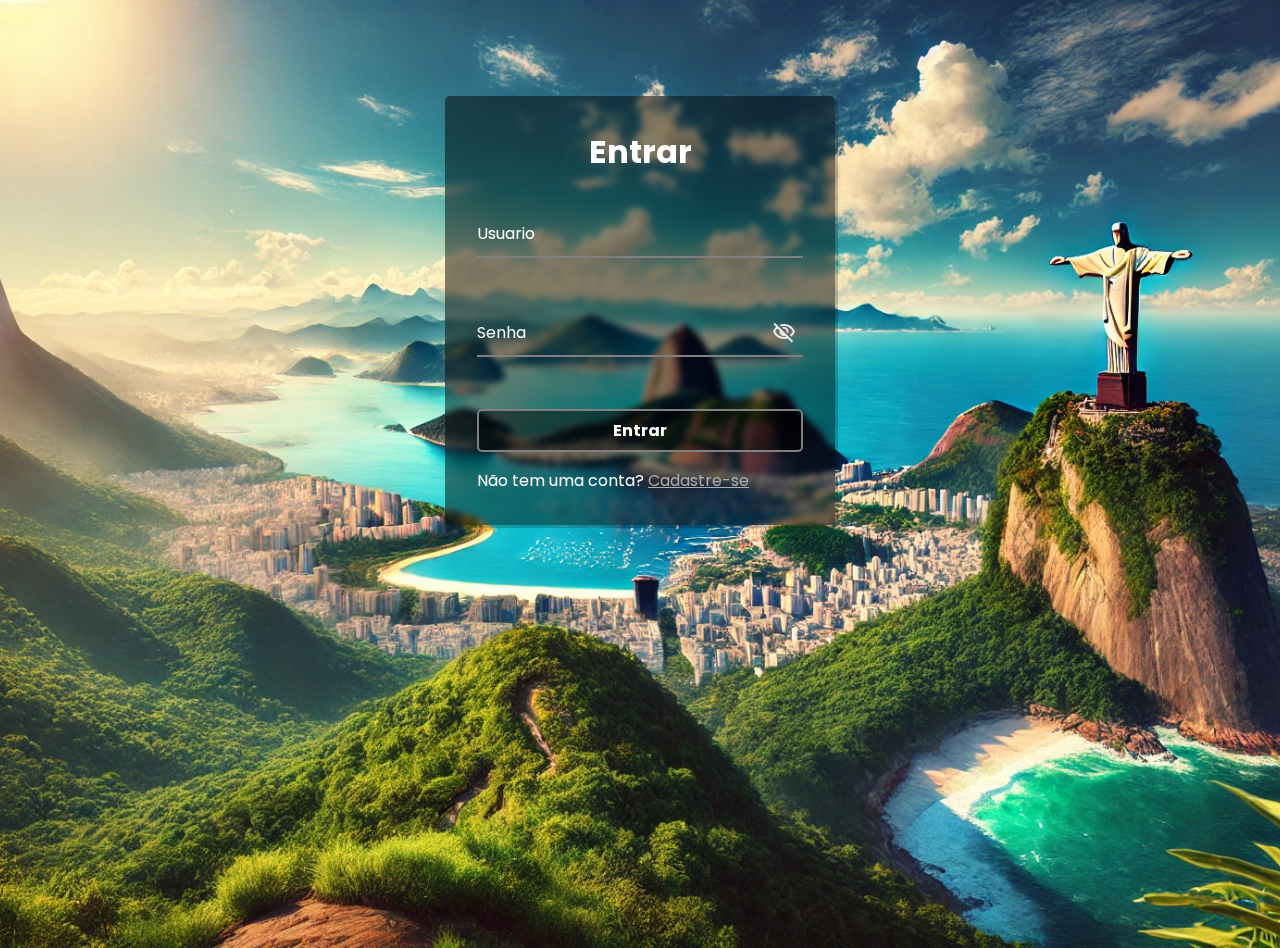
<file: index.html>
<!DOCTYPE html>
<html lang="pt-br">
<head>
    <meta charset="UTF-8">
    <meta name="viewport" content="width=device-width, initial-scale=1.0">
    <link rel="stylesheet" href="styles.css">
    <link rel="preconnect" href="https://fonts.googleapis.com">
<link rel="preconnect" href="https://fonts.gstatic.com" crossorigin>
<link href="https://fonts.googleapis.com/css2?family=Archivo+Black&family=Poppins:ital,wght@0,100;0,200;0,300;0,400;0,500;0,600;0,700;0,800;0,900;1,100;1,200;1,300;1,400;1,500;1,600;1,700;1,800;1,900&display=swap" rel="stylesheet">
    <title>Document</title>
</head>
<body>
    <div class="container">
        <div class="card">
            <h1>Entrar</h1>

            <div id="msgError"></div>

            <div class="label-float">
                <input type="text" id="usuario" placeholder="" required>
                <label id="userLabel" for="usuario">Usuario</label>
            </div>

            <div class="label-float">
                <input type="password" id="senha" placeholder="" required>
                <label id="senhaLabel" for="senha">Senha</label>
                <img
            id="verSenha"
            class="eye"
            src="visibility_off_24dp_E8EAED_FILL0_wght400_GRAD0_opsz24.svg"
            alt=""
          />
                
            </div>

            <div class="justify-center">
                <button onclick="entrar()">Entrar</button>
            </div>

            <p>Não tem uma conta?
                <a href="cadastro.html">Cadastre-se</a>
            </p>


        </div>
    </div>

    <script src="script.js"></script>
</body>
</html>
</file>
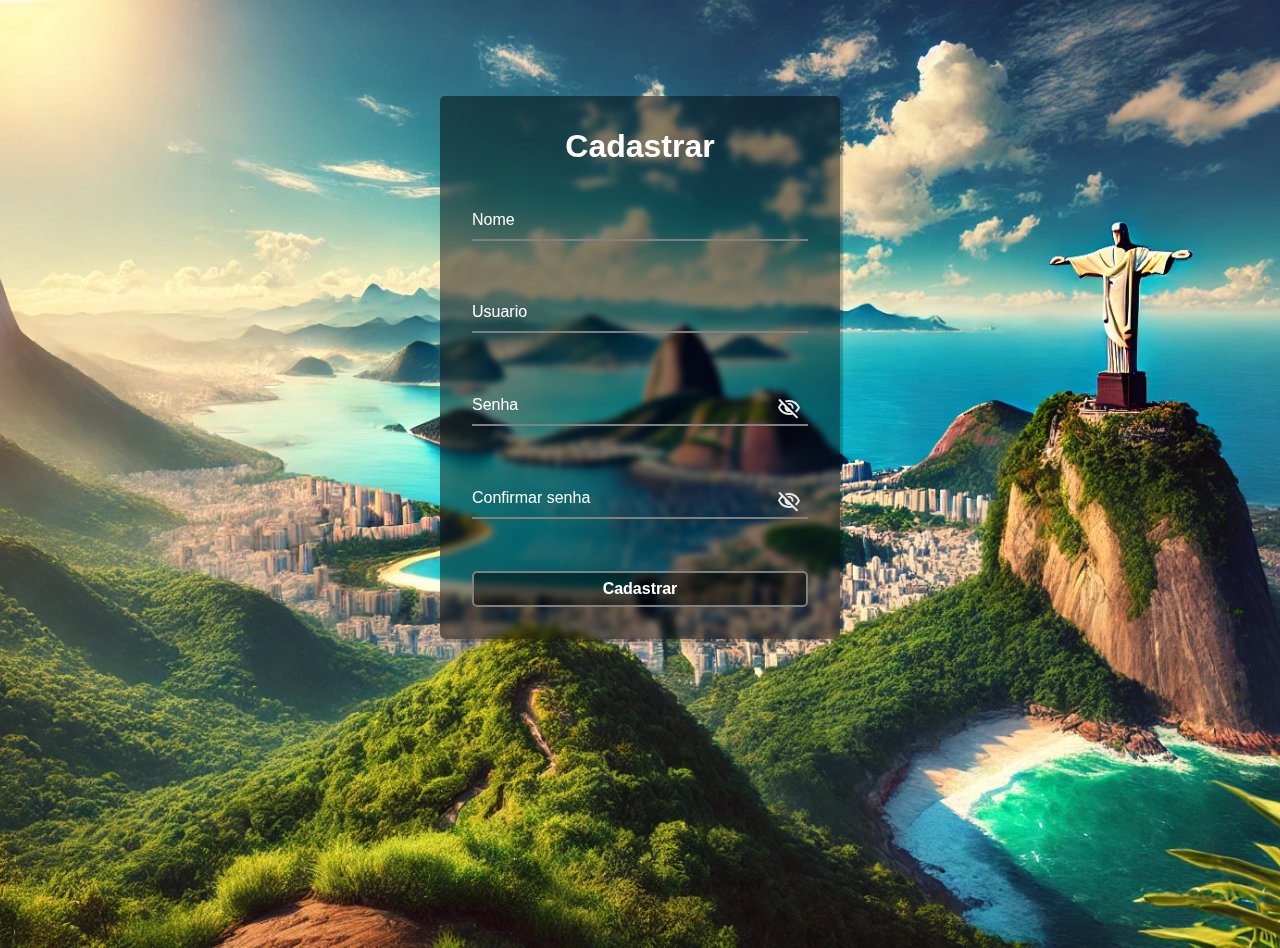
<file: cadastro.html>
<!DOCTYPE html>
<html lang="pt-br">
  <head>
    <meta charset="UTF-8" />
    <meta name="viewport" content="width=device-width, initial-scale=1.0" />
    <link rel="stylesheet" href="cadastro.css" />
    <title>Document</title>
  </head>
  <body>
    <div class="container">
      <div class="card">
        <h1>Cadastrar</h1>

        <div id="msgError"></div>
        <div id="msgSuccess"></div>

        <div class="label-float">
          <input type="text" id="nome" placeholder="" required />
          <label id="labelNome" for="nome">Nome</label>
        </div>

        <div class="label-float">
          <input type="text" id="usuario" placeholder="" required />
          <label id="labelUsuario" for="usuario">Usuario</label>
        </div>

        <div class="label-float">
          <input type="password" id="senha" placeholder="" required />
          <label id="labelSenha" for="usuario">Senha</label>
          <img
            id="verSenha"
            class="eye"
            src="visibility_off_24dp_E8EAED_FILL0_wght400_GRAD0_opsz24.svg"
            alt=""
          />
        </div>

        <div class="label-float">
          <input type="password" id="confirmSenha" placeholder="" required />
          <label id="labelConfirmSenha" for="confirmSenha"
            >Confirmar senha</label
          >
          <img
            id="verConfirmSenha"
            class="eye"
            src="visibility_off_24dp_E8EAED_FILL0_wght400_GRAD0_opsz24.svg"
            alt=""
          />
        </div>


        <div class="justify-center">
          <button onclick="cadastrar()">Cadastrar</button>
        </div>


      </div>
    </div>

    <script src="script.js"></script>
  </body>
</html>
</file>
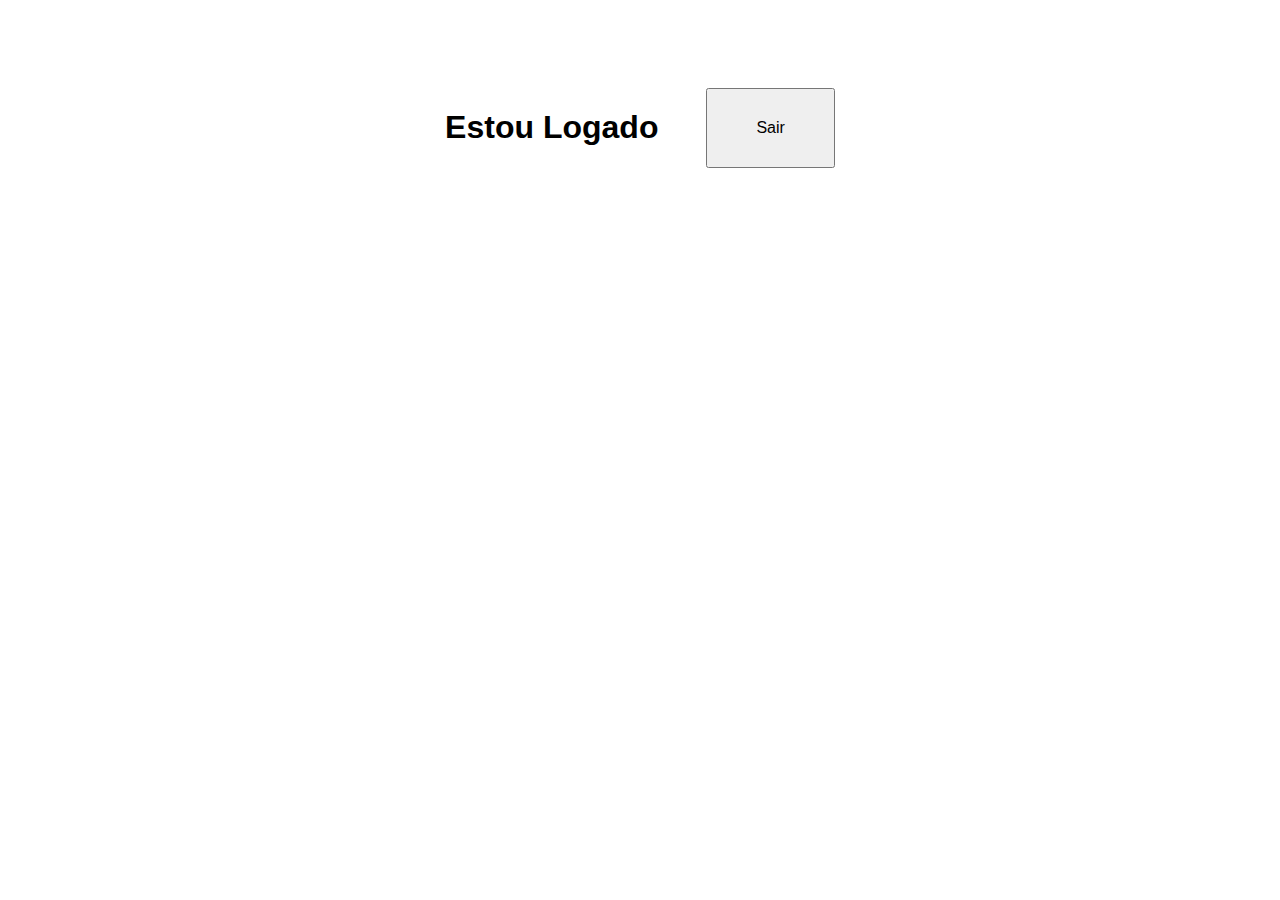
<file: home.html>
<!DOCTYPE html>
<html lang="pt-br">
<head>
    <meta charset="UTF-8">
    <meta name="viewport" content="width=device-width, initial-scale=1.0">
    <link rel="stylesheet" href="home.css">
    <title>Document</title>
</head>
<body>
    <div class="content">
    <h1>Estou Logado</h1>

    <button onclick="sair()">Sair</button>
    </div>
    <script src="script.js"></script>
</body>
</html>
</file>
<file: styles.css>
*{
    padding: 0;
    margin: 0;
    box-sizing: border-box;
    font-family: 'poppins', sans-serif;
}
body{
    background-image: url(img/DALL·E\ 2024-11-12\ 16.34.42\ -\ A\ 4K\ daytime\ landscape\ view\ of\ Rio\ de\ Janeiro\,\ showing\ Sugarloaf\ Mountain\ and\ Christ\ the\ Redeemer\ statue\ on\ Corcovado\ mountain\ under\ a\ bright\ blue\ sky.webp);
    background-size: cover;
    background-repeat: no-repeat;
    object-fit: cover;
    background-position: center;
    width: 100vw;
    height: 100vh;
    overflow: hidden;
}
.container{
    display: flex;
    justify-content: center;
    padding: 3rem;
    margin-top: 3rem;
}
.card{
    background-color: #0000007b;
    backdrop-filter: blur(3px);
    padding: 2rem;
    border-radius: 5px;
    box-shadow: 3px 3px 1px 0px #00000038;
    display: flex;
    flex-direction: column;
    gap: 1rem;
}
h1{
    text-align: center;
    color: #fff;
}
input{
    width: 100%;
    padding: 5px;
    display: inline-block;
    border: 0;
    border-bottom: 2px solid gray;
    background-color: transparent;
    outline: none;
    transition: all .3s ease-out;
    font-size: 16px;
}
input:focus{
    border-bottom: 2px solid rgb(57, 57, 57);
}
.label-float{
    position: relative;
    padding-top: 13px;
    margin-top: 5%;
    margin-bottom: 5%;
}
.label-float label{
    color: #fff;
    pointer-events: none;
    position: absolute;
    top: 0;
    left: 0;
    margin-top: 13px;
    transition: all .3s ease-out;
}
input:focus + label,
input:valid + label {
    margin-top: 0;
    font-size: 13px;
}
button{
    background-color: transparent;
    backdrop-filter: blur(1px);
    border:none;
    border: 2px solid gray;
    padding: 7px;
    color: #fff;
    font-weight: bold;
    font-size: 12pt;
    margin-top: 20px;
    border-radius: 5px;
    width: 100%;
    cursor: pointer;
    outline: none;
}
a{
    color: #adadad;
}
p{
    color: #fff;
}
.eye{
    position: absolute;
    right: 7px;
    cursor: pointer;
}
#msgError{
    text-align: center;
    color: #ff0000;
    background-color: #ffbbbb;
    padding: 10px;
    border-radius: 4px;
    display: none;
}
</file>
<file: cadastro.css>
*{
    padding: 0;
    margin: 0;
    box-sizing: border-box;
    font-family: 'poppins', sans-serif;
}
body{
    background-image: url(img/DALL·E\ 2024-11-12\ 16.34.42\ -\ A\ 4K\ daytime\ landscape\ view\ of\ Rio\ de\ Janeiro\,\ showing\ Sugarloaf\ Mountain\ and\ Christ\ the\ Redeemer\ statue\ on\ Corcovado\ mountain\ under\ a\ bright\ blue\ sky.webp);
    background-size: cover;
    background-repeat: no-repeat;
    object-fit: cover;
    background-position: center;
    width: 100vw;
    height: 100vh;
    overflow: hidden;
}
.container{
    display: flex;
    justify-content: center;
    padding: 3rem;
    margin-top: 3rem;
}
.card{
    background-color: #0000007b;
    backdrop-filter: blur(3px);
    padding: 2rem;
    border-radius: 5px;
    box-shadow: 3px 3px 1px 0px #00000038;
    display: flex;
    flex-direction: column;
    gap: 1rem;
    min-width: 400px;
}
h1{
    text-align: center;
    color: #fff;
}
input{
    width: 100%;
    padding: 5px;
    display: inline-block;
    border: 0;
    border-bottom: 2px solid gray;
    background-color: transparent;
    outline: none;
    transition: all .3s ease-out;
    font-size: 16px;
}
input:focus{
    border-bottom: 2px solid rgb(57, 57, 57);
}
.label-float{
    position: relative;
    padding-top: 13px;
    margin-top: 5%;
    margin-bottom: 5%;
}
.label-float label{
    color: #fff;
    pointer-events: none;
    position: absolute;
    top: 0;
    left: 0;
    margin-top: 13px;
    transition: all .3s ease-out;
}
input:focus + label,
input:valid + label {
    margin-top: 0;
    font-size: 13px;
}
button{
    background-color: transparent;
    backdrop-filter: blur(1px);
    border:none;
    border: 2px solid gray;
    padding: 7px;
    color: #fff;
    font-weight: bold;
    font-size: 12pt;
    margin-top: 20px;
    border-radius: 5px;
    width: 100%;
    cursor: pointer;
    outline: none;
}
.eye{
    position: absolute;
    right: 7px;
    cursor: pointer;
}
#msgError{
    text-align: center;
    color: #ff0000;
    background-color: #ffbbbb;
    padding: 10px;
    border-radius: 4px;
    display: none;
}
#msgSuccess{
    text-align: center;
    color: #00bb00;
    background-color: #bbffbe;
    padding: 10px;
    border-radius: 4px;
    display: none;
}
</file>
<file: home.css>
h1{
    font-family: 'poppins', sans-serif;
}
.content{
    display: flex;
    justify-content: center;
    padding: 5rem;
    gap: 3rem;
}
.content button{
    font-family: 'poppins', sans-serif;
    font-size: 16px;
    padding: 1rem 3rem;
}
</file>
